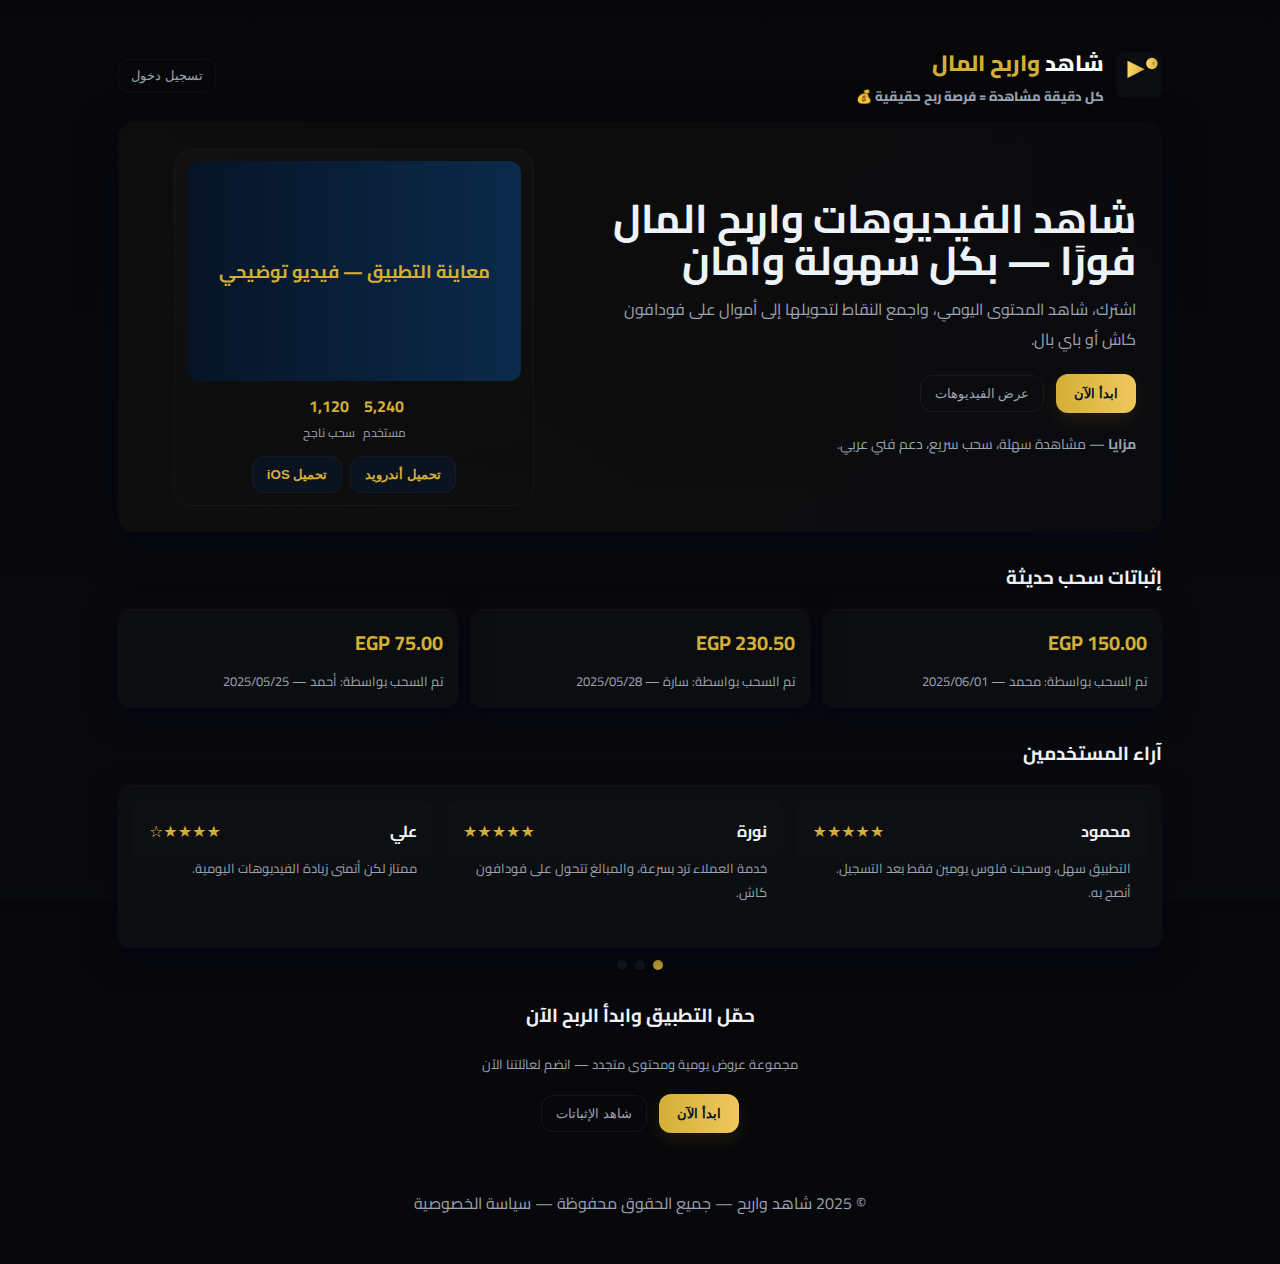
<file: index.html>
<!doctype html>
<html lang="ar" dir="rtl">
<head>
<meta charset="utf-8" />
<meta name="viewport" content="width=device-width,initial-scale=1" />
<title>شاهد واربح — شاهد الفيديو واربح المال</title>
<link href="https://fonts.googleapis.com/css2?family=Cairo:wght@300;400;600;800&display=swap" rel="stylesheet">
<style>
  :root{
    --bg:#07070a;
    --panel:#0f1216;
    --card:#0b0d10;
    --gold:#D4AF37;
    --gold-2:#f0c75e;
    --muted:#9aa4b2;
    --glass: rgba(255,255,255,0.03);
    --radius:14px;
  }
  *{box-sizing:border-box}
  html,body{height:100%;margin:0;font-family:'Cairo',system-ui,Arial;background:linear-gradient(180deg,var(--bg),#090a0d);color:#eef3f8}
  a{color:inherit;text-decoration:none}
  .container{max-width:1100px;margin:0 auto;padding:28px}
  header{display:flex;align-items:center;justify-content:space-between;padding:14px 0}
  /* logo */
  .logo{display:flex;align-items:center;gap:12px;font-weight:800;font-size:22px}
  .logo svg{width:46px;height:46px;display:block}
  .logo .title{color:#fff}
  .logo .accent{color:var(--gold)}
  nav .btn{background:transparent;border:1px solid rgba(255,255,255,0.04);padding:8px 12px;border-radius:10px;color:var(--muted);cursor:pointer}
  /* hero */
  .hero{display:grid;grid-template-columns:1fr 420px;gap:26px;align-items:center;padding:26px;background:linear-gradient(90deg, rgba(212,175,55,0.03), rgba(255,255,255,0.01));border-radius:16px;box-shadow:0 12px 40px rgba(2,6,23,0.6)}
  .hero-left h1{font-size:40px;margin:0 0 12px;line-height:1.05}
  .hero-left p{color:var(--muted);margin:0 0 20px}
  .cta-row{display:flex;gap:12px;align-items:center}
  .btn-primary{background:linear-gradient(90deg,var(--gold),var(--gold-2));color:#081426;border:none;padding:12px 18px;border-radius:12px;font-weight:700;cursor:pointer;box-shadow:0 6px 18px rgba(212,175,55,0.12)}
  .btn-ghost{background:transparent;border:1px solid rgba(255,255,255,0.06);padding:10px 14px;border-radius:12px;color:var(--muted);cursor:pointer}
  .hero-right{display:flex;flex-direction:column;gap:12px;align-items:center}
  .mock-phone{width:100%;max-width:360px;background:linear-gradient(180deg, rgba(255,255,255,0.02), transparent);border-radius:20px;padding:12px;border:1px solid rgba(255,255,255,0.03)}
  .video-thumb{width:100%;height:220px;border-radius:12px;background:linear-gradient(90deg,#071426,#0b2a4b);display:flex;align-items:center;justify-content:center;font-weight:700;color:var(--gold);font-size:18px}
  /* proofs + testimonials */
  .section{margin-top:28px}
  .cards{display:flex;gap:12px;flex-wrap:wrap}
  .card{background:var(--card);padding:14px;border-radius:12px;min-width:220px;flex:1 1 240px;box-shadow:0 10px 30px rgba(2,6,23,0.6);border:1px solid rgba(255,255,255,0.02)}
  .proof-amount{font-size:20px;color:var(--gold);font-weight:700}
  .proof-meta{color:var(--muted);font-size:13px;margin-top:8px}
  .testi{background:linear-gradient(180deg, rgba(255,255,255,0.01), rgba(255,255,255,0.00));padding:16px;border-radius:12px}
  .stars{color:var(--gold);font-weight:700}
  /* download row */
  .download-row{display:flex;gap:12px;align-items:center;justify-content:center;margin-top:18px}
  .download-btn{background:#0b1220;border:1px solid rgba(255,255,255,0.04);padding:10px 14px;border-radius:12px;color:var(--gold);font-weight:700;cursor:pointer}
  /* footer */
  footer{margin-top:36px;border-top:1px solid rgba(255,255,255,0.02);padding:18px 0;color:var(--muted);text-align:center}
  /* responsive */
  @media (max-width:900px){
    .hero{grid-template-columns:1fr;gap:18px}
    .hero-right{order:-1}
    .logo .title{font-size:18px}
    .hero-left h1{font-size:28px}
  }
  /* simple animations */
  .fade-in{animation:fadeUp .7s ease both}
  @keyframes fadeUp{from{transform:translateY(10px);opacity:0}to{transform:none;opacity:1}}
  /* modal login */
  .modal{position:fixed;inset:0;background:rgba(2,6,23,0.6);display:flex;align-items:center;justify-content:center;z-index:80}
  .modal-inner{background:linear-gradient(180deg,#0b1216,#0b0d0f);padding:18px;border-radius:12px;width:92%;max-width:420px;border:1px solid rgba(255,255,255,0.04)}
  .input{width:100%;padding:10px;border-radius:10px;border:1px solid rgba(255,255,255,0.04);background:transparent;color:inherit;margin:8px 0}
  .close-x{background:transparent;border:none;color:var(--muted);cursor:pointer;position:absolute;top:18px;left:18px}
  .small{font-size:13px;color:var(--muted)}
  /* testimonial carousel */
  .testi-wrap{position:relative;overflow:hidden}
  .testi-inner{display:flex;gap:14px;transition:transform .45s ease}
  .nav-dots{display:flex;gap:8px;justify-content:center;margin-top:12px}
  .dot{width:10px;height:10px;border-radius:999px;background:rgba(255,255,255,0.06);cursor:pointer}
  .dot.active{background:var(--gold)}
</style>
</head>
<body>
  <div class="container">
    <!-- header -->
    <header>
      <div class="logo">
        <!-- SVG logo: play + coin -->
        <svg viewBox="0 0 64 64" xmlns="http://www.w3.org/2000/svg" aria-hidden>
          <defs>
            <linearGradient id="g1" x1="0" x2="1">
              <stop offset="0" stop-color="#FFD66A"/>
              <stop offset="1" stop-color="#D4AF37"/>
            </linearGradient>
          </defs>
          <rect x="0" y="0" width="64" height="64" rx="12" fill="#0b0d10"/>
          <g transform="translate(6,6)">
            <path d="M10 6 L34 18 L10 30 z" fill="url(#g1)"/>
            <circle cx="44" cy="10" r="8" fill="url(#g1)"/>
            <path d="M44 8 L47 8 L47 12 L44 12 z" fill="#081426" opacity="0.2"/>
          </g>
        </svg>
        <div>
          <div class="title">شاهد <span class="accent">واربح المال</span></div>
          <div class="small">كل دقيقة مشاهدة = فرصة ربح حقيقية 💰</div>
        </div>
      </div>
      <nav>
        <button id="loginBtn" class="btn">تسجيل دخول</button>
      </nav>
    </header>

    <!-- hero -->
    <section class="hero fade-in" aria-label="الواجهة">
      <div class="hero-left">
        <h1>شاهد الفيديوهات واربح المال فورًا — بكل سهولة وأمان</h1>
        <p>اشترك، شاهد المحتوى اليومي، واجمع النقاط لتحويلها إلى أموال على فودافون كاش أو باي بال.</p>
        <div class="cta-row">
          <button class="btn-primary" id="startNow">ابدأ الآن</button>
          <button class="btn-ghost" onclick="scrollToSection('videos')">عرض الفيديوهات</button>
        </div>

        <div style="margin-top:18px;color:var(--muted);font-size:14px">
          <strong>مزايا</strong> — مشاهدة سهلة، سحب سريع، دعم فني عربي.
        </div>
      </div>

      <div class="hero-right">
        <div class="mock-phone">
          <div class="video-thumb">معاينة التطبيق — فيديو توضيحي</div>
          <div style="display:flex;gap:8px;margin-top:10px;justify-content:center">
            <div style="text-align:center;color:var(--muted)"><div style="font-weight:700;color:var(--gold)">5,240</div><div style="font-size:12px">مستخدم</div></div>
            <div style="text-align:center;color:var(--muted)"><div style="font-weight:700;color:var(--gold)">1,120</div><div style="font-size:12px">سحب ناجح</div></div>
          </div>
          <div style="margin-top:12px;display:flex;gap:8px;justify-content:center">
            <button class="download-btn">تحميل أندرويد</button>
            <button class="download-btn">تحميل iOS</button>
          </div>
        </div>
      </div>
    </section>

    <!-- videos / proofs -->
    <section id="videos" class="section">
      <h3 style="margin:8px 0 14px">إثباتات سحب حديثة</h3>
      <div class="cards">
        <div class="card fade-in">
          <div class="proof-amount">EGP 150.00</div>
          <div class="proof-meta">تم السحب بواسطة: محمد — 2025/06/01</div>
        </div>
        <div class="card fade-in">
          <div class="proof-amount">EGP 230.50</div>
          <div class="proof-meta">تم السحب بواسطة: سارة — 2025/05/28</div>
        </div>
        <div class="card fade-in">
          <div class="proof-amount">EGP 75.00</div>
          <div class="proof-meta">تم السحب بواسطة: أحمد — 2025/05/25</div>
        </div>
      </div>
    </section>

    <!-- testimonials -->
    <section class="section">
      <h3 style="margin:8px 0 14px">آراء المستخدمين</h3>
      <div class="card testi-wrap">
        <div class="testi-inner" id="testiInner" style="transform:translateX(0)">
          <div class="testi" style="min-width:300px">
            <div style="display:flex;justify-content:space-between;align-items:center">
              <div><strong>محمود</strong></div><div class="stars">★★★★★</div>
            </div>
            <p class="small" style="margin-top:10px;color:var(--muted)">التطبيق سهل، وسحبت فلوس يومين فقط بعد التسجيل. أنصح به.</p>
          </div>
          <div class="testi" style="min-width:300px">
            <div style="display:flex;justify-content:space-between;align-items:center">
              <div><strong>نورة</strong></div><div class="stars">★★★★★</div>
            </div>
            <p class="small" style="margin-top:10px;color:var(--muted)">خدمة العملاء ترد بسرعة، والمبالغ تتحول على فودافون كاش.</p>
          </div>
          <div class="testi" style="min-width:300px">
            <div style="display:flex;justify-content:space-between;align-items:center">
              <div><strong>علي</strong></div><div class="stars">★★★★☆</div>
            </div>
            <p class="small" style="margin-top:10px;color:var(--muted)">ممتاز لكن أتمنى زيادة الفيديوهات اليومية.</p>
          </div>
        </div>
      </div>
      <div class="nav-dots" style="margin-top:12px">
        <div class="dot active" data-i="0"></div>
        <div class="dot" data-i="1"></div>
        <div class="dot" data-i="2"></div>
      </div>
    </section>

    <!-- call to action -->
    <section class="section" style="text-align:center">
      <h3>حمّل التطبيق وابدأ الربح الآن</h3>
      <p class="small" style="color:var(--muted)">مجموعة عروض يومية ومحتوى متجدد — انضم لعائلتنا الآن</p>
      <div class="download-row">
        <button class="btn-primary">ابدأ الآن</button>
        <button class="btn-ghost" onclick="scrollToSection('videos')">شاهد الإثباتات</button>
      </div>
    </section>

    <footer>
      © 2025 شاهد واربح — جميع الحقوق محفوظة — <a href="#privacy" style="color:var(--muted)">سياسة الخصوصية</a>
    </footer>
  </div>

  <!-- login modal -->
  <div id="loginModal" class="modal" style="display:none">
    <div class="modal-inner fade-in">
      <button class="close-x" onclick="closeLogin()">✕</button>
      <h3 style="margin-top:0">تسجيل الدخول</h3>
      <input id="email" class="input" placeholder="البريد الإلكتروني" type="email"/>
      <input id="password" class="input" placeholder="كلمة المرور" type="password"/>
      <button class="btn-primary" style="width:100%;margin-top:8px" onclick="fakeLogin()">تسجيل دخول</button>
      <div style="margin-top:10px" class="small">ليس لديك حساب؟ <a href="#" onclick="alert('ميزة التسجيل ستفعل لاحقاً')">إنشئ حسابًا الآن</a></div>
    </div>
  </div>

<script>
  // small helpers
  function scrollToSection(id){
    const el = document.getElementById(id);
    if(!el) return;
    el.scrollIntoView({behavior:'smooth',block:'start'});
  }
  // login modal
  const loginBtn = document.getElementById('loginBtn');
  const loginModal = document.getElementById('loginModal');
  loginBtn && loginBtn.addEventListener('click', ()=> { loginModal.style.display = 'flex'; });
  function closeLogin(){ loginModal.style.display = 'none'; }
  function fakeLogin(){
    alert('تسجيل دخول تجريبي — سيتم ربط Firebase لاحقاً');
    closeLogin();
  }

  // testimonial carousel
  const inner = document.getElementById('testiInner');
  const dots = document.querySelectorAll('.dot');
  let idx = 0;
  function showIdx(i){
    idx = i;
    const w = 314; // approx card width + gap (tweak if needed)
    inner.style.transform = 'translateX(' + (-i * w) + 'px)';
    dots.forEach(d=>d.classList.remove('active'));
    dots[i].classList.add('active');
  }
  dots.forEach(d=> d.addEventListener('click', ()=> showIdx(Number(d.dataset.i))));
  // auto rotate
  setInterval(()=>{ showIdx((idx+1)%dots.length); }, 4500);

  // start now buttons scroll to contact/download
  document.getElementById('startNow').addEventListener('click', ()=> {
    // this button could open registration or download modal
    scrollToSection('videos');
  });
</script>
</body>
</html>
</file>
